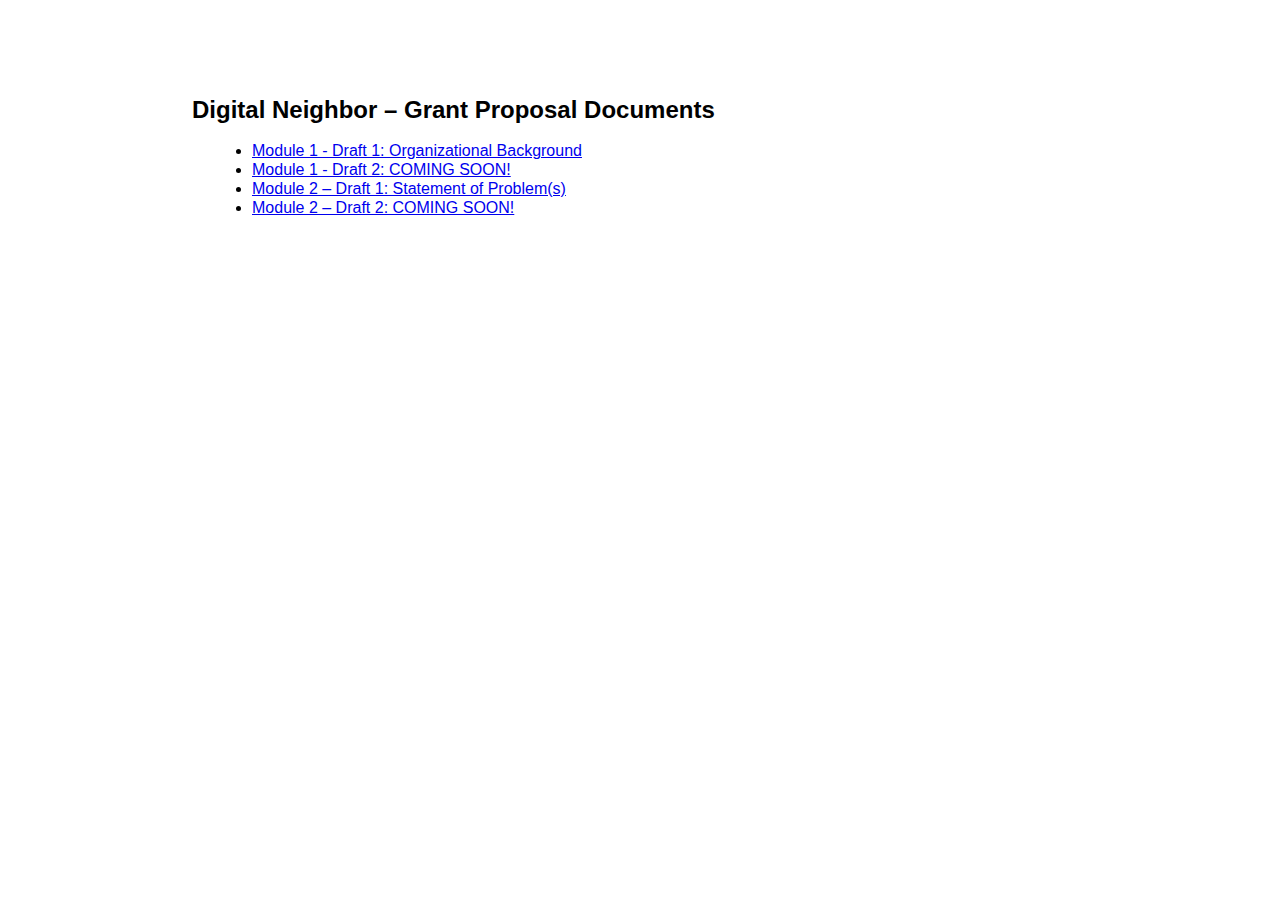
<file: index.html>
<!DOCTYPE html>
<html lang="en">
<head>
  <meta charset="UTF-8">
  <meta name="viewport" content="width=device-width, initial-scale=1">
  <title>Digital Neighbor – Grant Proposal Hub</title>
  <link rel="stylesheet" href="style.css">
  
</head>

<body>
  <div class="container">
    <h1>Digital Neighbor – Grant Proposal Documents</h1>
    <ul>
      <li><a href="ModFolder/Creel_Mod1_Draft1.html" target="_blank">Module 1 - Draft 1: Organizational Background</a></li>
      <li><a href="ModFolder/Creel_Mod1_Draft2.html" target="_blank">Module 1 - Draft 2: COMING SOON!</a></li>
      <li><a href="ModFolder/Creel_Mod2_Draft1.html" target="_blank">Module 2 – Draft 1: Statement of Problem(s)</a></li>
      <li><a href="ModFolder/Creel_Mod2_Draft2.html" target="_blank">Module 2 – Draft 2: COMING SOON!</a></li>
      <!-- Add more links as we get them -->
    </ul>
  </div>
</body>
</html>
</file>
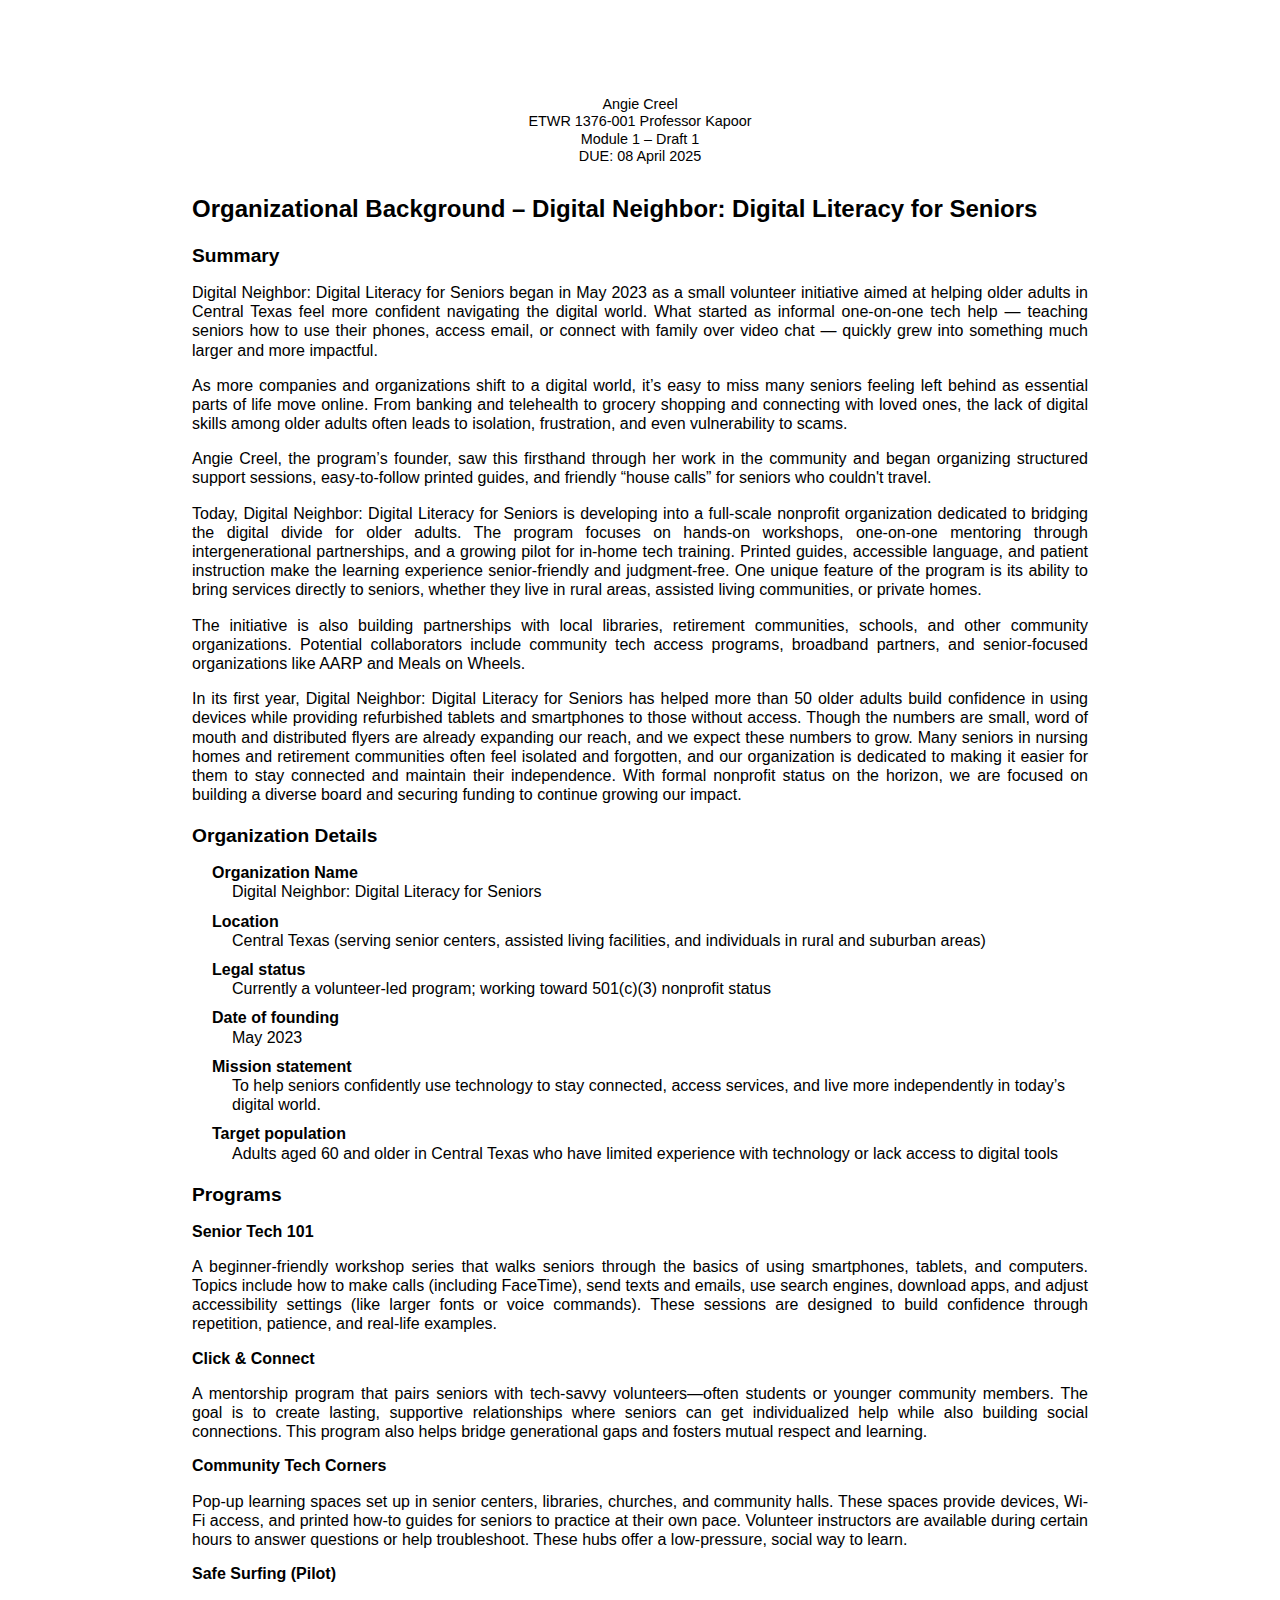
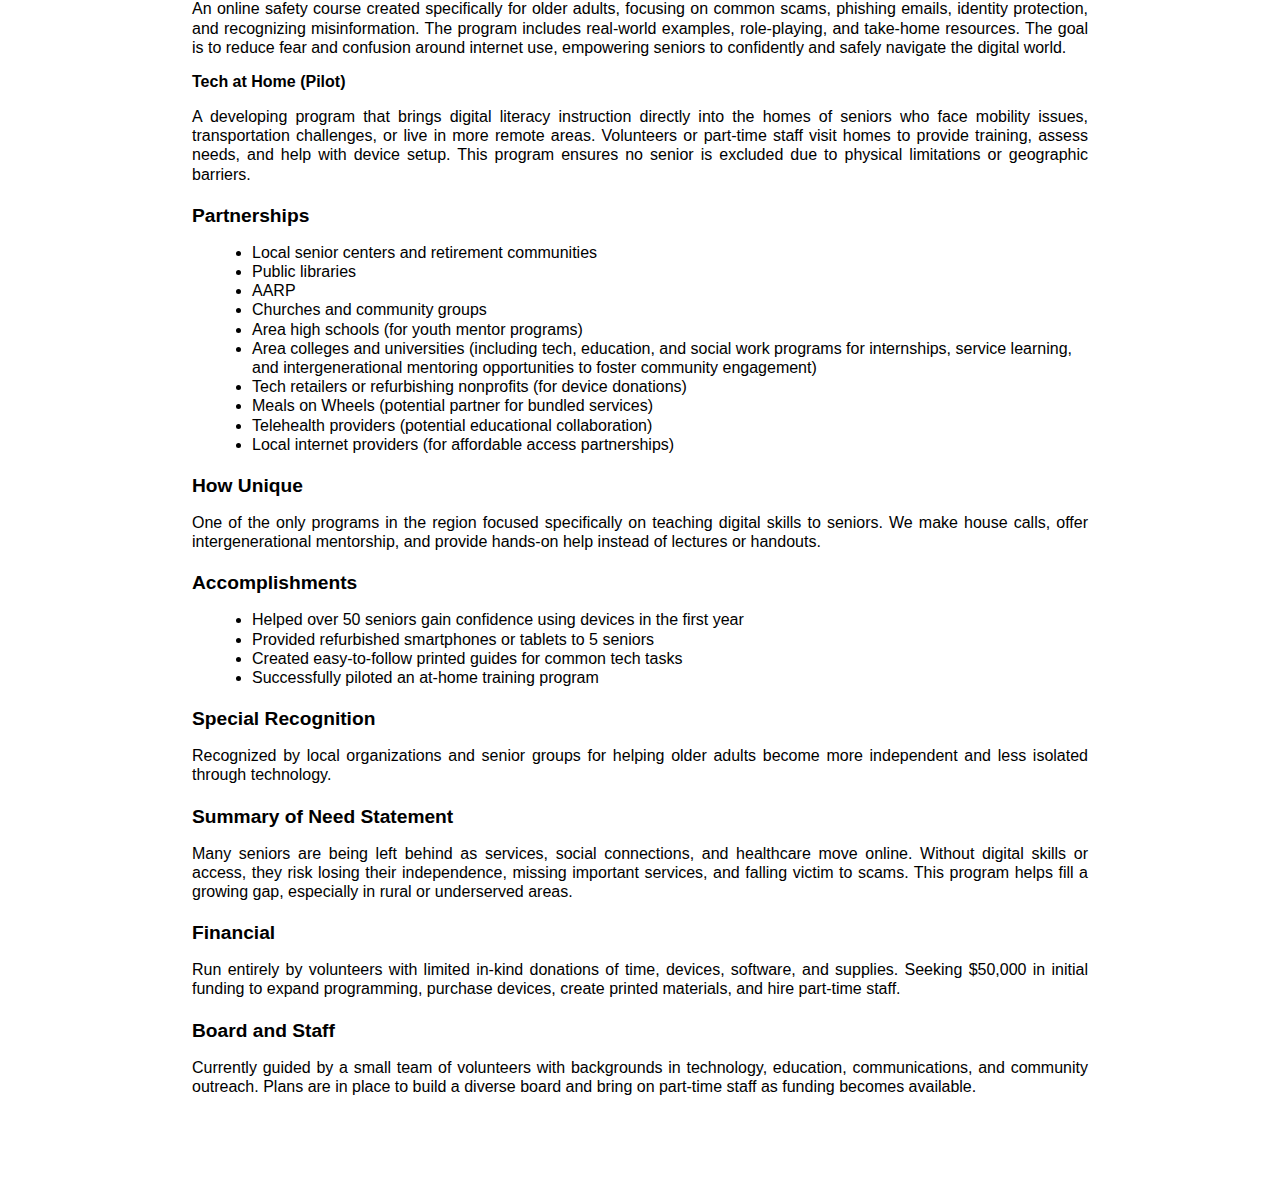
<file: Creel_Mod1_Draft1.html>
<!DOCTYPE html>
<html lang="en">
<head>
  <meta charset="UTF-8">
  <meta name="viewport" content="width=device-width, initial-scale=1.0">
  <title>Module 1 – Draft 1</title>
  <style>
    body { font-family: "Arial", serif; margin: 1in 2in; line-height: 1.2; }
    header { text-align: center; margin-bottom: 30px; }
    header .info { font-size: 0.9em; }
    h1 { font-size: 1.5em; margin-top: 0; }
    h2 { font-size: 1.2em; margin-top: 20px; }
    h3 { font-size: 1em; margin-top: 15px; }
    p { margin-bottom: 10px; text-align: justify; }
    ul { margin-left: 20px; margin-bottom: 10px; }
    dl { margin-left: 20px; margin-bottom: 10px; }
    dt { font-weight: bold; }
    dd { margin: 0 0 10px 20px; }
  </style>
</head>
<body>
  <header>
    <div class="info">Angie Creel</div>
    <div class="info">ETWR 1376-001 Professor Kapoor</div>
    <div class="info">Module 1 – Draft 1</div>
    <div class="info">DUE: 08 April 2025</div>
  </header>
  <h1>Organizational Background – Digital Neighbor: Digital Literacy for Seniors</h1>
  <h2>Summary</h2>
  <p>Digital Neighbor: Digital Literacy for Seniors began in May 2023 as a small volunteer initiative aimed at helping older adults in Central Texas feel more confident navigating the digital world. What started as informal one-on-one tech help — teaching seniors how to use their phones, access email, or connect with family over video chat — quickly grew into something much larger and more impactful.</p>
  <p>As more companies and organizations shift to a digital world, it’s easy to miss many seniors feeling left behind as essential parts of life move online. From banking and telehealth to grocery shopping and connecting with loved ones, the lack of digital skills among older adults often leads to isolation, frustration, and even vulnerability to scams.</p>
  <p>Angie Creel, the program’s founder, saw this firsthand through her work in the community and began organizing structured support sessions, easy-to-follow printed guides, and friendly “house calls” for seniors who couldn't travel.</p>
  <p>Today, Digital Neighbor: Digital Literacy for Seniors is developing into a full-scale nonprofit organization dedicated to bridging the digital divide for older adults. The program focuses on hands-on workshops, one-on-one mentoring through intergenerational partnerships, and a growing pilot for in-home tech training. Printed guides, accessible language, and patient instruction make the learning experience senior-friendly and judgment-free. One unique feature of the program is its ability to bring services directly to seniors, whether they live in rural areas, assisted living communities, or private homes.</p>
  <p>The initiative is also building partnerships with local libraries, retirement communities, schools, and other community organizations. Potential collaborators include community tech access programs, broadband partners, and senior-focused organizations like AARP and Meals on Wheels.</p>
  <p>In its first year, Digital Neighbor: Digital Literacy for Seniors has helped more than 50 older adults build confidence in using devices while providing refurbished tablets and smartphones to those without access. Though the numbers are small, word of mouth and distributed flyers are already expanding our reach, and we expect these numbers to grow. Many seniors in nursing homes and retirement communities often feel isolated and forgotten, and our organization is dedicated to making it easier for them to stay connected and maintain their independence. With formal nonprofit status on the horizon, we are focused on building a diverse board and securing funding to continue growing our impact.</p>
  <h2>Organization Details</h2>
  <dl>
    <dt>Organization Name</dt><dd>Digital Neighbor: Digital Literacy for Seniors</dd>
    <dt>Location</dt><dd>Central Texas (serving senior centers, assisted living facilities, and individuals in rural and suburban areas)</dd>
    <dt>Legal status</dt><dd>Currently a volunteer-led program; working toward 501(c)(3) nonprofit status</dd>
    <dt>Date of founding</dt><dd>May 2023</dd>
    <dt>Mission statement</dt><dd>To help seniors confidently use technology to stay connected, access services, and live more independently in today’s digital world.</dd>
    <dt>Target population</dt><dd>Adults aged 60 and older in Central Texas who have limited experience with technology or lack access to digital tools</dd>
  </dl>
  <h2>Programs</h2>
  <h3>Senior Tech 101</h3>
  <p>A beginner-friendly workshop series that walks seniors through the basics of using smartphones, tablets, and computers. Topics include how to make calls (including FaceTime), send texts and emails, use search engines, download apps, and adjust accessibility settings (like larger fonts or voice commands). These sessions are designed to build confidence through repetition, patience, and real-life examples.</p>
  <h3>Click &amp; Connect</h3>
  <p>A mentorship program that pairs seniors with tech-savvy volunteers—often students or younger community members. The goal is to create lasting, supportive relationships where seniors can get individualized help while also building social connections. This program also helps bridge generational gaps and fosters mutual respect and learning.</p>
  <h3>Community Tech Corners</h3>
  <p>Pop-up learning spaces set up in senior centers, libraries, churches, and community halls. These spaces provide devices, Wi-Fi access, and printed how-to guides for seniors to practice at their own pace. Volunteer instructors are available during certain hours to answer questions or help troubleshoot. These hubs offer a low-pressure, social way to learn.</p>
  <h3>Safe Surfing (Pilot)</h3>
  <p>An online safety course created specifically for older adults, focusing on common scams, phishing emails, identity protection, and recognizing misinformation. The program includes real-world examples, role-playing, and take-home resources. The goal is to reduce fear and confusion around internet use, empowering seniors to confidently and safely navigate the digital world.</p>
  <h3>Tech at Home (Pilot)</h3>
  <p>A developing program that brings digital literacy instruction directly into the homes of seniors who face mobility issues, transportation challenges, or live in more remote areas. Volunteers or part-time staff visit homes to provide training, assess needs, and help with device setup. This program ensures no senior is excluded due to physical limitations or geographic barriers.</p>
  <h2>Partnerships</h2>
  <ul>
    <li>Local senior centers and retirement communities</li>
    <li>Public libraries</li>
    <li>AARP</li>
    <li>Churches and community groups</li>
    <li>Area high schools (for youth mentor programs)</li>
    <li>Area colleges and universities (including tech, education, and social work programs for internships, service learning, and intergenerational mentoring opportunities to foster community engagement)</li>
    <li>Tech retailers or refurbishing nonprofits (for device donations)</li>
    <li>Meals on Wheels (potential partner for bundled services)</li>
    <li>Telehealth providers (potential educational collaboration)</li>
    <li>Local internet providers (for affordable access partnerships)</li>
  </ul>
  <h2>How Unique</h2>
  <p>One of the only programs in the region focused specifically on teaching digital skills to seniors. We make house calls, offer intergenerational mentorship, and provide hands-on help instead of lectures or handouts.</p>
  <h2>Accomplishments</h2>
  <ul>
    <li>Helped over 50 seniors gain confidence using devices in the first year</li>
    <li>Provided refurbished smartphones or tablets to 5 seniors</li>
    <li>Created easy-to-follow printed guides for common tech tasks</li>
    <li>Successfully piloted an at-home training program</li>
  </ul>
  <h2>Special Recognition</h2>
  <p>Recognized by local organizations and senior groups for helping older adults become more independent and less isolated through technology.</p>
  <h2>Summary of Need Statement</h2>
  <p>Many seniors are being left behind as services, social connections, and healthcare move online. Without digital skills or access, they risk losing their independence, missing important services, and falling victim to scams. This program helps fill a growing gap, especially in rural or underserved areas.</p>
  <h2>Financial</h2>
  <p>Run entirely by volunteers with limited in-kind donations of time, devices, software, and supplies. Seeking $50,000 in initial funding to expand programming, purchase devices, create printed materials, and hire part-time staff.</p>
  <h2>Board and Staff</h2>
  <p>Currently guided by a small team of volunteers with backgrounds in technology, education, communications, and community outreach. Plans are in place to build a diverse board and bring on part-time staff as funding becomes available.</p>
</body>
</html>
</file>
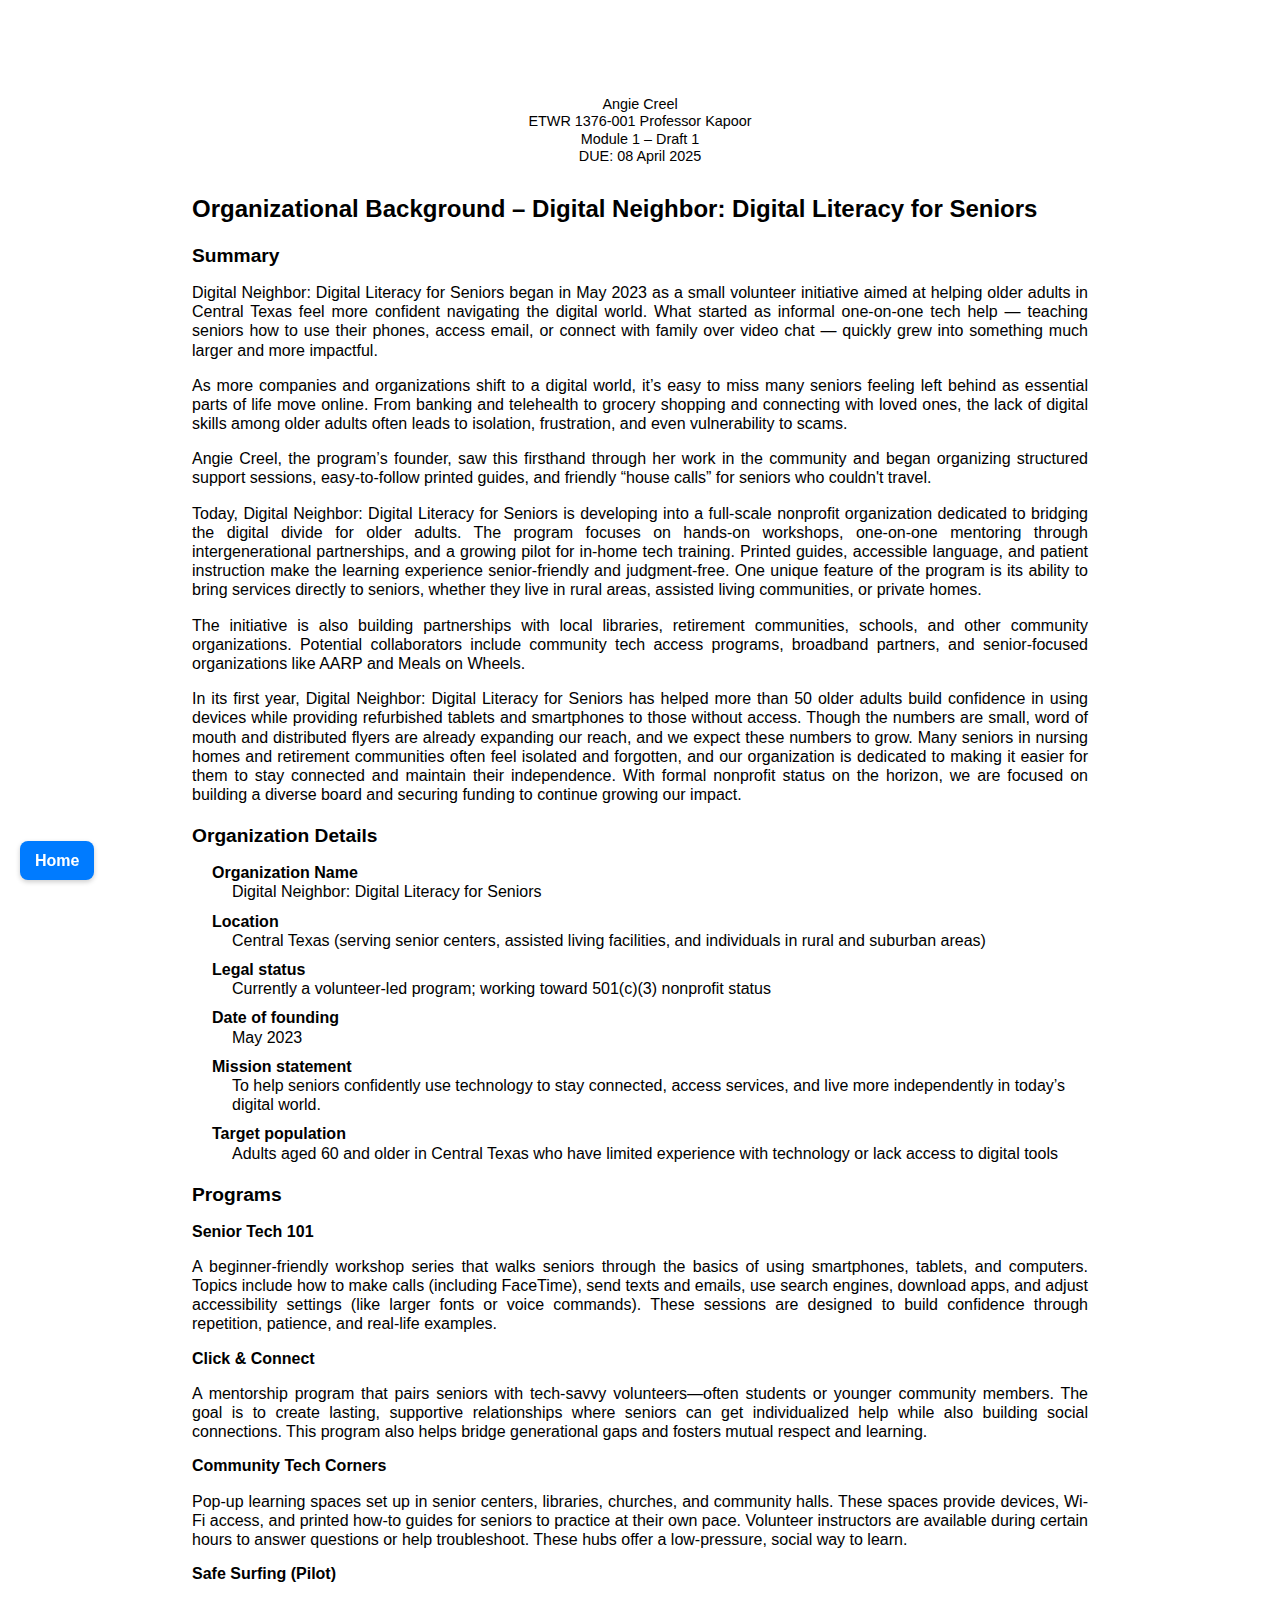
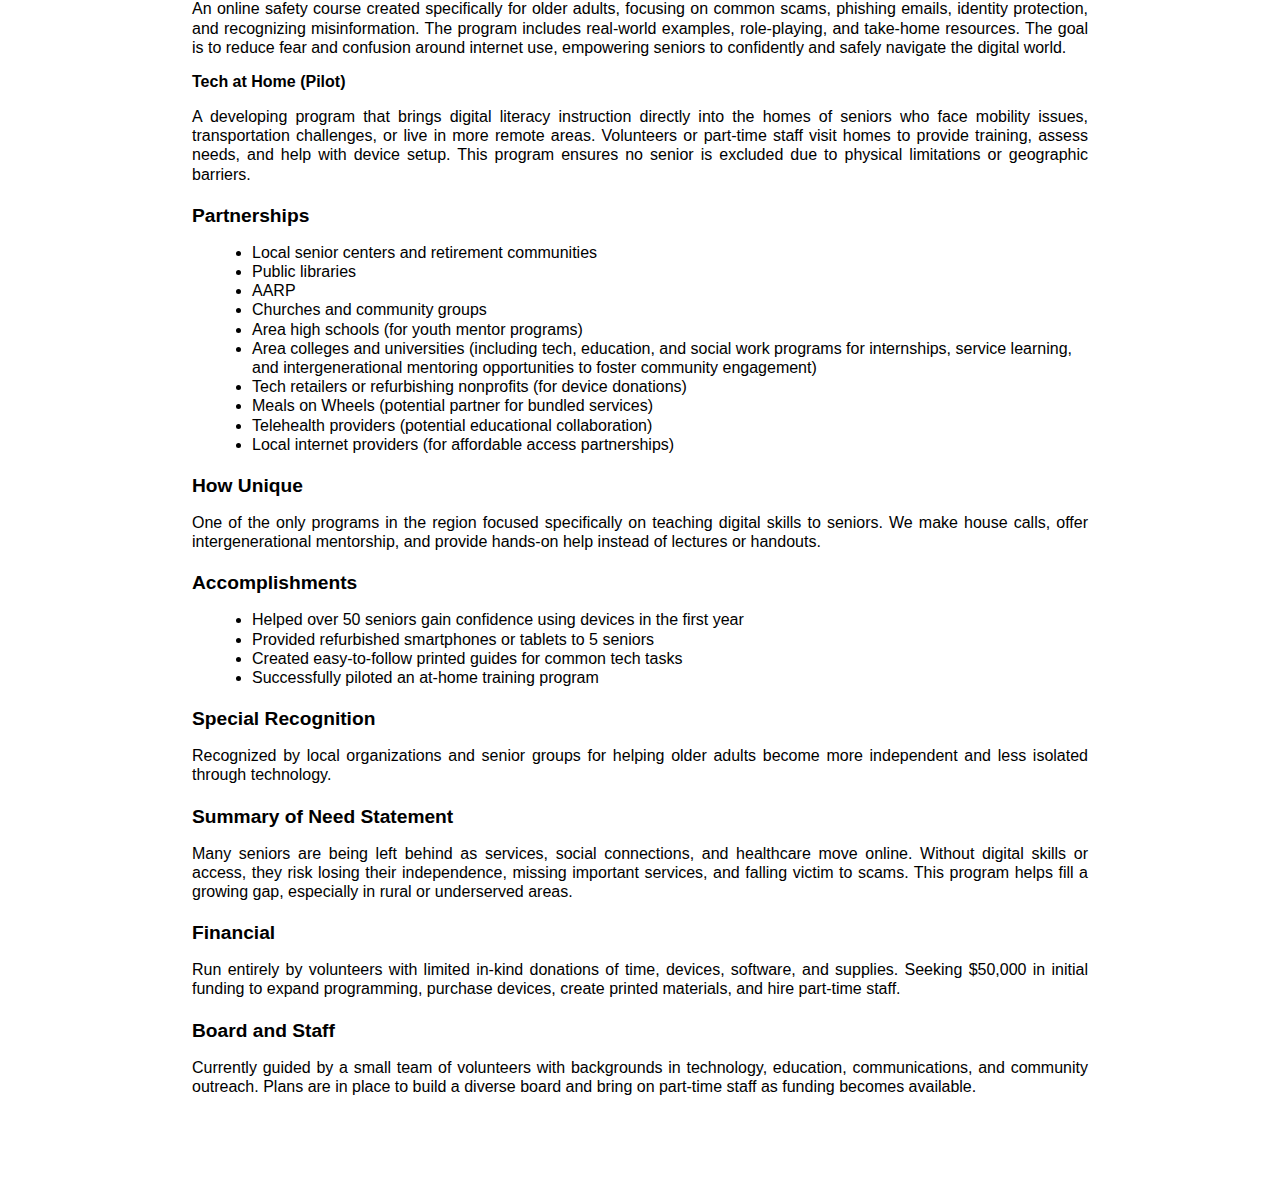
<file: ModFolder/Creel_Mod1_Draft1.html>
<!DOCTYPE html>
<html lang="en">
<head>
  <meta charset="UTF-8">
  <meta name="viewport" content="width=device-width, initial-scale=1.0">
  <title>Module 1 – Draft 1</title>
  <link rel="stylesheet" href="../style.css">
  
 <style>
    body { font-family: "Arial", serif; margin: 1in 2in; line-height: 1.2; }
    header { text-align: center; margin-bottom: 30px; }
    header .info { font-size: 0.9em; }
    h1 { font-size: 1.5em; margin-top: 0; }
    h2 { font-size: 1.2em; margin-top: 20px; }
    h3 { font-size: 1em; margin-top: 15px; }
    p { margin-bottom: 10px; text-align: justify; }
    ul { margin-left: 20px; margin-bottom: 10px; }
    dl { margin-left: 20px; margin-bottom: 10px; }
    dt { font-weight: bold; }
    dd { margin: 0 0 10px 20px; }
  </style>
  
</head>
<body>
   <a href="../index.html" class="home-button">Home</a>
  <header>
    <div class="info">Angie Creel</div>
    <div class="info">ETWR 1376-001 Professor Kapoor</div>
    <div class="info">Module 1 – Draft 1</div>
    <div class="info">DUE: 08 April 2025</div>
  </header>
  <h1>Organizational Background – Digital Neighbor: Digital Literacy for Seniors</h1>
  <h2>Summary</h2>
  <p>Digital Neighbor: Digital Literacy for Seniors began in May 2023 as a small volunteer initiative aimed at helping older adults in Central Texas feel more confident navigating the digital world. What started as informal one-on-one tech help — teaching seniors how to use their phones, access email, or connect with family over video chat — quickly grew into something much larger and more impactful.</p>
  <p>As more companies and organizations shift to a digital world, it’s easy to miss many seniors feeling left behind as essential parts of life move online. From banking and telehealth to grocery shopping and connecting with loved ones, the lack of digital skills among older adults often leads to isolation, frustration, and even vulnerability to scams.</p>
  <p>Angie Creel, the program’s founder, saw this firsthand through her work in the community and began organizing structured support sessions, easy-to-follow printed guides, and friendly “house calls” for seniors who couldn't travel.</p>
  <p>Today, Digital Neighbor: Digital Literacy for Seniors is developing into a full-scale nonprofit organization dedicated to bridging the digital divide for older adults. The program focuses on hands-on workshops, one-on-one mentoring through intergenerational partnerships, and a growing pilot for in-home tech training. Printed guides, accessible language, and patient instruction make the learning experience senior-friendly and judgment-free. One unique feature of the program is its ability to bring services directly to seniors, whether they live in rural areas, assisted living communities, or private homes.</p>
  <p>The initiative is also building partnerships with local libraries, retirement communities, schools, and other community organizations. Potential collaborators include community tech access programs, broadband partners, and senior-focused organizations like AARP and Meals on Wheels.</p>
  <p>In its first year, Digital Neighbor: Digital Literacy for Seniors has helped more than 50 older adults build confidence in using devices while providing refurbished tablets and smartphones to those without access. Though the numbers are small, word of mouth and distributed flyers are already expanding our reach, and we expect these numbers to grow. Many seniors in nursing homes and retirement communities often feel isolated and forgotten, and our organization is dedicated to making it easier for them to stay connected and maintain their independence. With formal nonprofit status on the horizon, we are focused on building a diverse board and securing funding to continue growing our impact.</p>
  <h2>Organization Details</h2>
  <dl>
    <dt>Organization Name</dt><dd>Digital Neighbor: Digital Literacy for Seniors</dd>
    <dt>Location</dt><dd>Central Texas (serving senior centers, assisted living facilities, and individuals in rural and suburban areas)</dd>
    <dt>Legal status</dt><dd>Currently a volunteer-led program; working toward 501(c)(3) nonprofit status</dd>
    <dt>Date of founding</dt><dd>May 2023</dd>
    <dt>Mission statement</dt><dd>To help seniors confidently use technology to stay connected, access services, and live more independently in today’s digital world.</dd>
    <dt>Target population</dt><dd>Adults aged 60 and older in Central Texas who have limited experience with technology or lack access to digital tools</dd>
  </dl>
  <h2>Programs</h2>
  <h3>Senior Tech 101</h3>
  <p>A beginner-friendly workshop series that walks seniors through the basics of using smartphones, tablets, and computers. Topics include how to make calls (including FaceTime), send texts and emails, use search engines, download apps, and adjust accessibility settings (like larger fonts or voice commands). These sessions are designed to build confidence through repetition, patience, and real-life examples.</p>
  <h3>Click &amp; Connect</h3>
  <p>A mentorship program that pairs seniors with tech-savvy volunteers—often students or younger community members. The goal is to create lasting, supportive relationships where seniors can get individualized help while also building social connections. This program also helps bridge generational gaps and fosters mutual respect and learning.</p>
  <h3>Community Tech Corners</h3>
  <p>Pop-up learning spaces set up in senior centers, libraries, churches, and community halls. These spaces provide devices, Wi-Fi access, and printed how-to guides for seniors to practice at their own pace. Volunteer instructors are available during certain hours to answer questions or help troubleshoot. These hubs offer a low-pressure, social way to learn.</p>
  <h3>Safe Surfing (Pilot)</h3>
  <p>An online safety course created specifically for older adults, focusing on common scams, phishing emails, identity protection, and recognizing misinformation. The program includes real-world examples, role-playing, and take-home resources. The goal is to reduce fear and confusion around internet use, empowering seniors to confidently and safely navigate the digital world.</p>
  <h3>Tech at Home (Pilot)</h3>
  <p>A developing program that brings digital literacy instruction directly into the homes of seniors who face mobility issues, transportation challenges, or live in more remote areas. Volunteers or part-time staff visit homes to provide training, assess needs, and help with device setup. This program ensures no senior is excluded due to physical limitations or geographic barriers.</p>
  <h2>Partnerships</h2>
  <ul>
    <li>Local senior centers and retirement communities</li>
    <li>Public libraries</li>
    <li>AARP</li>
    <li>Churches and community groups</li>
    <li>Area high schools (for youth mentor programs)</li>
    <li>Area colleges and universities (including tech, education, and social work programs for internships, service learning, and intergenerational mentoring opportunities to foster community engagement)</li>
    <li>Tech retailers or refurbishing nonprofits (for device donations)</li>
    <li>Meals on Wheels (potential partner for bundled services)</li>
    <li>Telehealth providers (potential educational collaboration)</li>
    <li>Local internet providers (for affordable access partnerships)</li>
  </ul>
  <h2>How Unique</h2>
  <p>One of the only programs in the region focused specifically on teaching digital skills to seniors. We make house calls, offer intergenerational mentorship, and provide hands-on help instead of lectures or handouts.</p>
  <h2>Accomplishments</h2>
  <ul>
    <li>Helped over 50 seniors gain confidence using devices in the first year</li>
    <li>Provided refurbished smartphones or tablets to 5 seniors</li>
    <li>Created easy-to-follow printed guides for common tech tasks</li>
    <li>Successfully piloted an at-home training program</li>
  </ul>
  <h2>Special Recognition</h2>
  <p>Recognized by local organizations and senior groups for helping older adults become more independent and less isolated through technology.</p>
  <h2>Summary of Need Statement</h2>
  <p>Many seniors are being left behind as services, social connections, and healthcare move online. Without digital skills or access, they risk losing their independence, missing important services, and falling victim to scams. This program helps fill a growing gap, especially in rural or underserved areas.</p>
  <h2>Financial</h2>
  <p>Run entirely by volunteers with limited in-kind donations of time, devices, software, and supplies. Seeking $50,000 in initial funding to expand programming, purchase devices, create printed materials, and hire part-time staff.</p>
  <h2>Board and Staff</h2>
  <p>Currently guided by a small team of volunteers with backgrounds in technology, education, communications, and community outreach. Plans are in place to build a diverse board and bring on part-time staff as funding becomes available.</p>
</body>
</html>
</file>
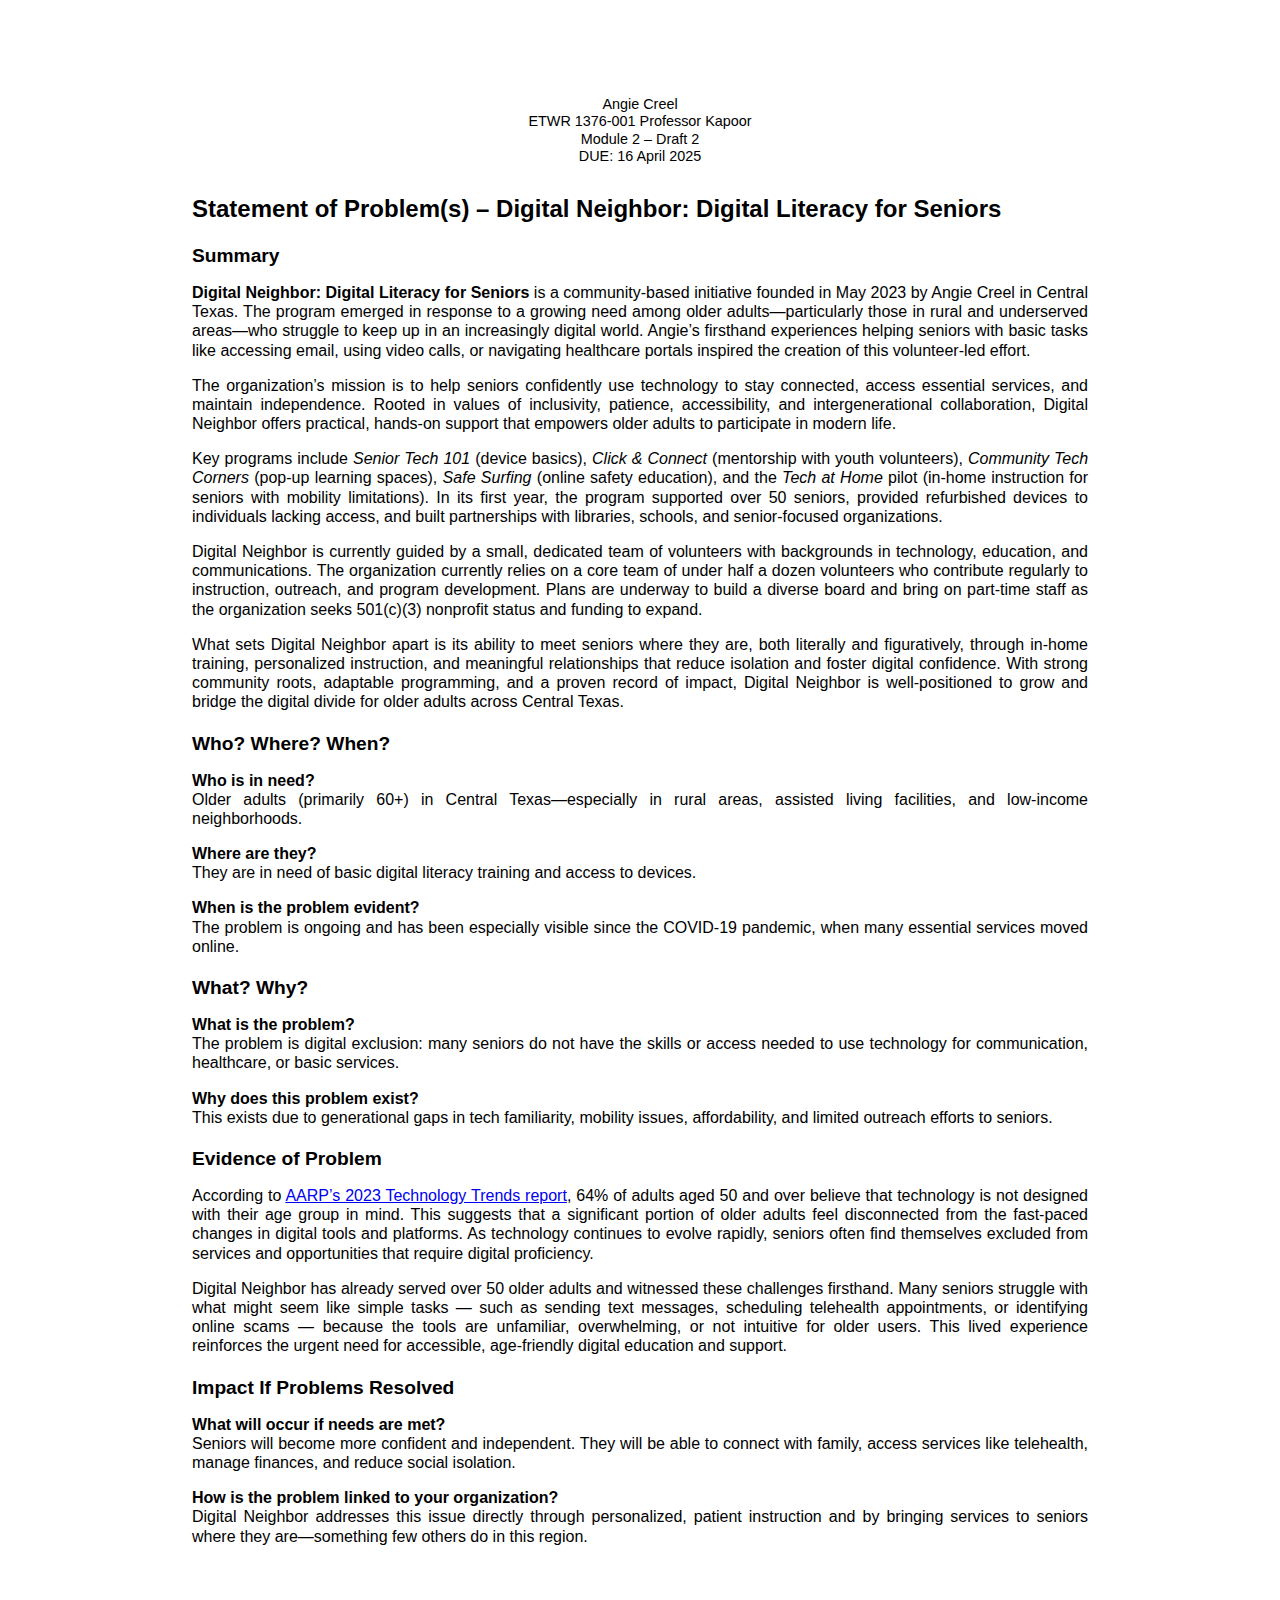
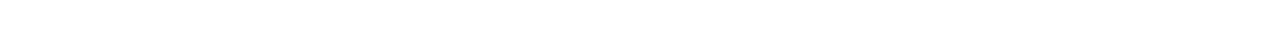
<file: ModFolder/Creel_Mod1_Draft2.html>
<!DOCTYPE html>
<html lang="en">
<head>
  <meta charset="UTF-8">
  <meta name="viewport" content="width=device-width, initial-scale=1.0">
  <title>Module 2 – Draft 1</title>
  <style>
    body { font-family: "Arial", serif; margin: 1in 2in; line-height: 1.2; }
    header { text-align: center; margin-bottom: 30px; }
    header .info { font-size: 0.9em; }
    h1 { font-size: 1.5em; margin-top: 0; }
    h2 { font-size: 1.2em; margin-top: 20px; }
    h3 { font-size: 1em; margin-top: 15px; }
    p { margin-bottom: 10px; text-align: justify; }
    ul { margin-left: 20px; margin-bottom: 10px; }
    dl { margin-left: 20px; margin-bottom: 10px; }
    dt { font-weight: bold; }
    dd { margin: 0 0 10px 20px; }
  </style>
</head>
<body>
  <header>
    <div class="info">Angie Creel</div>
    <div class="info">ETWR 1376-001 Professor Kapoor</div>
    <div class="info">Module 2 – Draft 2</div>
    <div class="info">DUE: 16 April 2025</div>
  </header>

<h1>Statement of Problem(s) – Digital Neighbor: Digital Literacy for Seniors</h1>
<h2>Summary</h2>
<p><strong>Digital Neighbor: Digital Literacy for Seniors</strong> is a community-based initiative founded in May 2023 by Angie Creel in Central Texas. The program emerged in response to a growing need among older adults—particularly those in rural and underserved areas—who struggle to keep up in an increasingly digital world. Angie’s firsthand experiences helping seniors with basic tasks like accessing email, using video calls, or navigating healthcare portals inspired the creation of this volunteer-led effort.</p>

<p>The organization’s mission is to help seniors confidently use technology to stay connected, access essential services, and maintain independence. Rooted in values of inclusivity, patience, accessibility, and intergenerational collaboration, Digital Neighbor offers practical, hands-on support that empowers older adults to participate in modern life.</p>

<p>Key programs include <em>Senior Tech 101</em> (device basics), <em>Click &amp; Connect</em> (mentorship with youth volunteers), <em>Community Tech Corners</em> (pop-up learning spaces), <em>Safe Surfing</em> (online safety education), and the <em>Tech at Home</em> pilot (in-home instruction for seniors with mobility limitations). In its first year, the program supported over 50 seniors, provided refurbished devices to individuals lacking access, and built partnerships with libraries, schools, and senior-focused organizations.</p>

<p>Digital Neighbor is currently guided by a small, dedicated team of volunteers with backgrounds in technology, education, and communications. The organization currently relies on a core team of under half a dozen volunteers who contribute regularly to instruction, outreach, and program development. Plans are underway to build a diverse board and bring on part-time staff as the organization seeks 501(c)(3) nonprofit status and funding to expand.</p>

<p>What sets Digital Neighbor apart is its ability to meet seniors where they are, both literally and figuratively, through in-home training, personalized instruction, and meaningful relationships that reduce isolation and foster digital confidence. With strong community roots, adaptable programming, and a proven record of impact, Digital Neighbor is well-positioned to grow and bridge the digital divide for older adults across Central Texas.</p>

<h2>Who? Where? When?</h2>
<p><strong>Who is in need?</strong><br>
Older adults (primarily 60+) in Central Texas—especially in rural areas, assisted living facilities, and low-income neighborhoods.</p>

<p><strong>Where are they?</strong><br>
They are in need of basic digital literacy training and access to devices.</p>

<p><strong>When is the problem evident?</strong><br>
The problem is ongoing and has been especially visible since the COVID-19 pandemic, when many essential services moved online.</p>

<h2>What? Why?</h2>
<p><strong>What is the problem?</strong><br>
The problem is digital exclusion: many seniors do not have the skills or access needed to use technology for communication, healthcare, or basic services.</p>

<p><strong>Why does this problem exist?</strong><br>
This exists due to generational gaps in tech familiarity, mobility issues, affordability, and limited outreach efforts to seniors.</p>

<h2>Evidence of Problem</h2>
<p>According to <a href="https://www.aarp.org/pri/topics/technology/internet-media-devices/2024-technology-trends-older-adults/" target="_blank">AARP’s 2023 Technology Trends report</a>, 64% of adults aged 50 and over believe that technology is not designed with their age group in mind. This suggests that a significant portion of older adults feel disconnected from the fast-paced changes in digital tools and platforms. As technology continues to evolve rapidly, seniors often find themselves excluded from services and opportunities that require digital proficiency.</p>

<p>Digital Neighbor has already served over 50 older adults and witnessed these challenges firsthand. Many seniors struggle with what might seem like simple tasks — such as sending text messages, scheduling telehealth appointments, or identifying online scams — because the tools are unfamiliar, overwhelming, or not intuitive for older users. This lived experience reinforces the urgent need for accessible, age-friendly digital education and support.</p>

<h2>Impact If Problems Resolved</h2>
<p><strong>What will occur if needs are met?</strong><br>
Seniors will become more confident and independent. They will be able to connect with family, access services like telehealth, manage finances, and reduce social isolation.</p>

<p><strong>How is the problem linked to your organization?</strong><br>
Digital Neighbor addresses this issue directly through personalized, patient instruction and by bringing services to seniors where they are—something few others do in this region.</p>
</file>
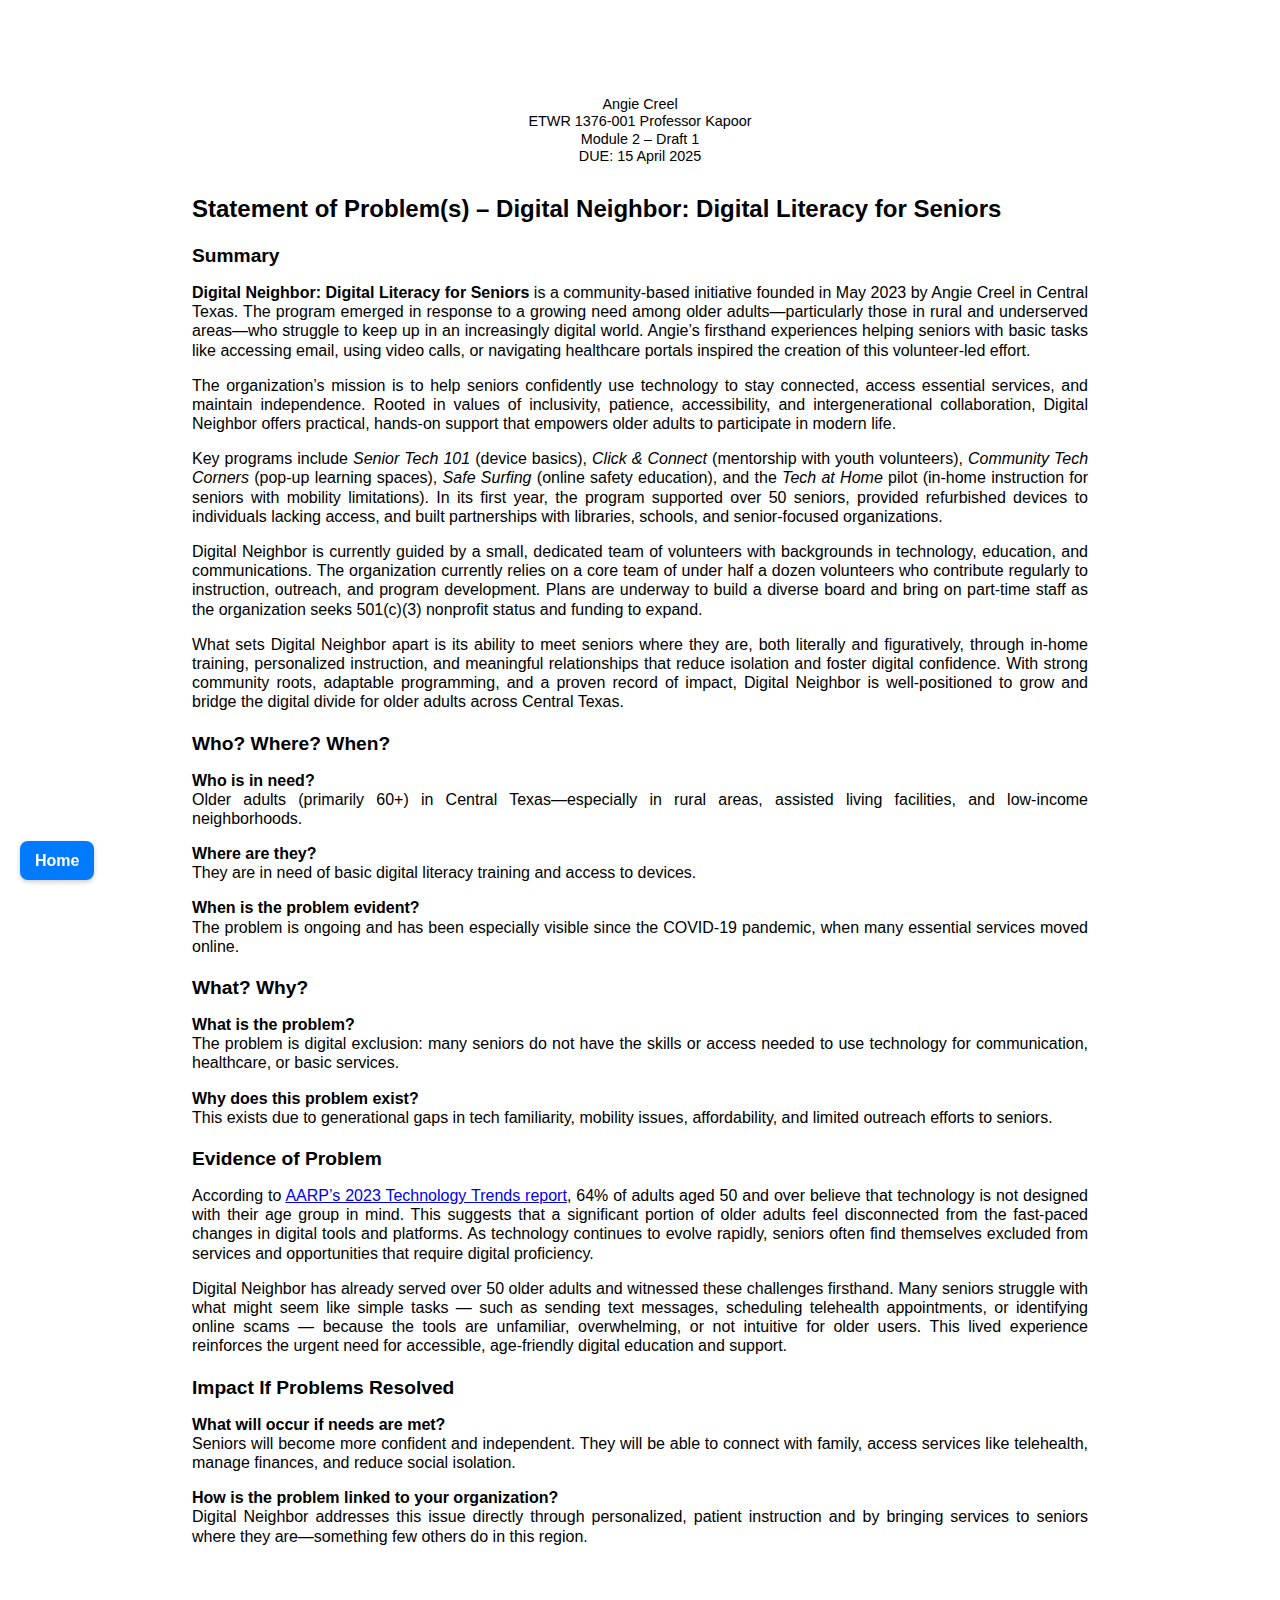
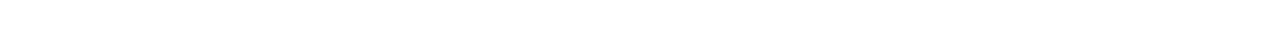
<file: ModFolder/Creel_Mod2_Draft1.html>
<!DOCTYPE html>
<html lang="en">
<head>
  <meta charset="UTF-8">
  <meta name="viewport" content="width=device-width, initial-scale=1.0">
  <link rel="stylesheet" href="../style.css">

  <style>
    body { font-family: "Arial", serif; margin: 1in 2in; line-height: 1.2; }
    header { text-align: center; margin-bottom: 30px; }
    header .info { font-size: 0.9em; }
    h1 { font-size: 1.5em; margin-top: 0; }
    h2 { font-size: 1.2em; margin-top: 20px; }
    h3 { font-size: 1em; margin-top: 15px; }
    p { margin-bottom: 10px; text-align: justify; }
    ul { margin-left: 20px; margin-bottom: 10px; }
    dl { margin-left: 20px; margin-bottom: 10px; }
    dt { font-weight: bold; }
    dd { margin: 0 0 10px 20px; }
  </style>
  

  <title>Module 2 – Draft 1</title>
 
</head>
<a href="../index.html" class="home-button">Home</a>
  <body>
  <header>
    <div class="info">Angie Creel</div>
    <div class="info">ETWR 1376-001 Professor Kapoor</div>
    <div class="info">Module 2 – Draft 1</div>
    <div class="info">DUE: 15 April 2025</div>
  </header>

<h1>Statement of Problem(s) – Digital Neighbor: Digital Literacy for Seniors</h1>
<h2>Summary</h2>
<p><strong>Digital Neighbor: Digital Literacy for Seniors</strong> is a community-based initiative founded in May 2023 by Angie Creel in Central Texas. The program emerged in response to a growing need among older adults—particularly those in rural and underserved areas—who struggle to keep up in an increasingly digital world. Angie’s firsthand experiences helping seniors with basic tasks like accessing email, using video calls, or navigating healthcare portals inspired the creation of this volunteer-led effort.</p>

<p>The organization’s mission is to help seniors confidently use technology to stay connected, access essential services, and maintain independence. Rooted in values of inclusivity, patience, accessibility, and intergenerational collaboration, Digital Neighbor offers practical, hands-on support that empowers older adults to participate in modern life.</p>

<p>Key programs include <em>Senior Tech 101</em> (device basics), <em>Click &amp; Connect</em> (mentorship with youth volunteers), <em>Community Tech Corners</em> (pop-up learning spaces), <em>Safe Surfing</em> (online safety education), and the <em>Tech at Home</em> pilot (in-home instruction for seniors with mobility limitations). In its first year, the program supported over 50 seniors, provided refurbished devices to individuals lacking access, and built partnerships with libraries, schools, and senior-focused organizations.</p>

<p>Digital Neighbor is currently guided by a small, dedicated team of volunteers with backgrounds in technology, education, and communications. The organization currently relies on a core team of under half a dozen volunteers who contribute regularly to instruction, outreach, and program development. Plans are underway to build a diverse board and bring on part-time staff as the organization seeks 501(c)(3) nonprofit status and funding to expand.</p>

<p>What sets Digital Neighbor apart is its ability to meet seniors where they are, both literally and figuratively, through in-home training, personalized instruction, and meaningful relationships that reduce isolation and foster digital confidence. With strong community roots, adaptable programming, and a proven record of impact, Digital Neighbor is well-positioned to grow and bridge the digital divide for older adults across Central Texas.</p>

<h2>Who? Where? When?</h2>
<p><strong>Who is in need?</strong><br>
Older adults (primarily 60+) in Central Texas—especially in rural areas, assisted living facilities, and low-income neighborhoods.</p>

<p><strong>Where are they?</strong><br>
They are in need of basic digital literacy training and access to devices.</p>

<p><strong>When is the problem evident?</strong><br>
The problem is ongoing and has been especially visible since the COVID-19 pandemic, when many essential services moved online.</p>

<h2>What? Why?</h2>
<p><strong>What is the problem?</strong><br>
The problem is digital exclusion: many seniors do not have the skills or access needed to use technology for communication, healthcare, or basic services.</p>

<p><strong>Why does this problem exist?</strong><br>
This exists due to generational gaps in tech familiarity, mobility issues, affordability, and limited outreach efforts to seniors.</p>

<h2>Evidence of Problem</h2>
<p>According to <a href="https://www.aarp.org/pri/topics/technology/internet-media-devices/2024-technology-trends-older-adults/" target="_blank">AARP’s 2023 Technology Trends report</a>, 64% of adults aged 50 and over believe that technology is not designed with their age group in mind. This suggests that a significant portion of older adults feel disconnected from the fast-paced changes in digital tools and platforms. As technology continues to evolve rapidly, seniors often find themselves excluded from services and opportunities that require digital proficiency.</p>

<p>Digital Neighbor has already served over 50 older adults and witnessed these challenges firsthand. Many seniors struggle with what might seem like simple tasks — such as sending text messages, scheduling telehealth appointments, or identifying online scams — because the tools are unfamiliar, overwhelming, or not intuitive for older users. This lived experience reinforces the urgent need for accessible, age-friendly digital education and support.</p>

<h2>Impact If Problems Resolved</h2>
<p><strong>What will occur if needs are met?</strong><br>
Seniors will become more confident and independent. They will be able to connect with family, access services like telehealth, manage finances, and reduce social isolation.</p>

<p><strong>How is the problem linked to your organization?</strong><br>
Digital Neighbor addresses this issue directly through personalized, patient instruction and by bringing services to seniors where they are—something few others do in this region.</p>
</file>
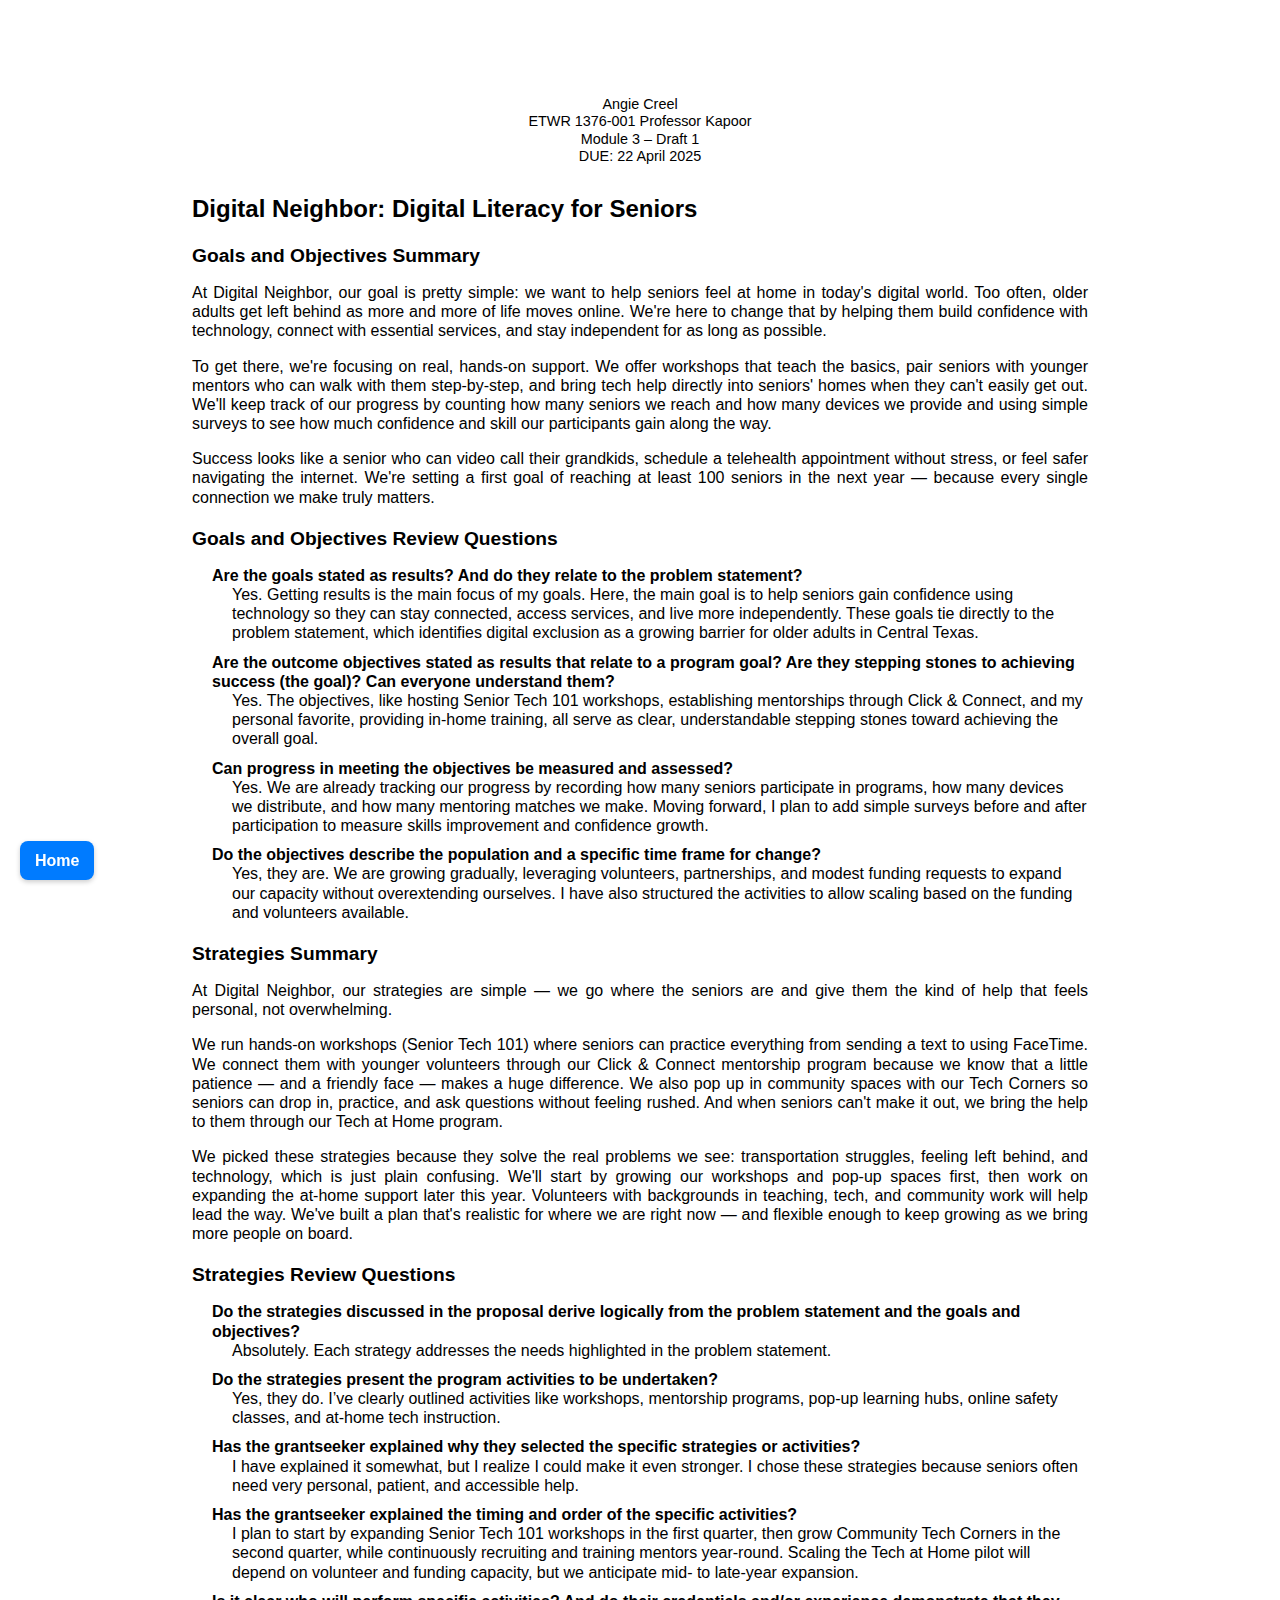
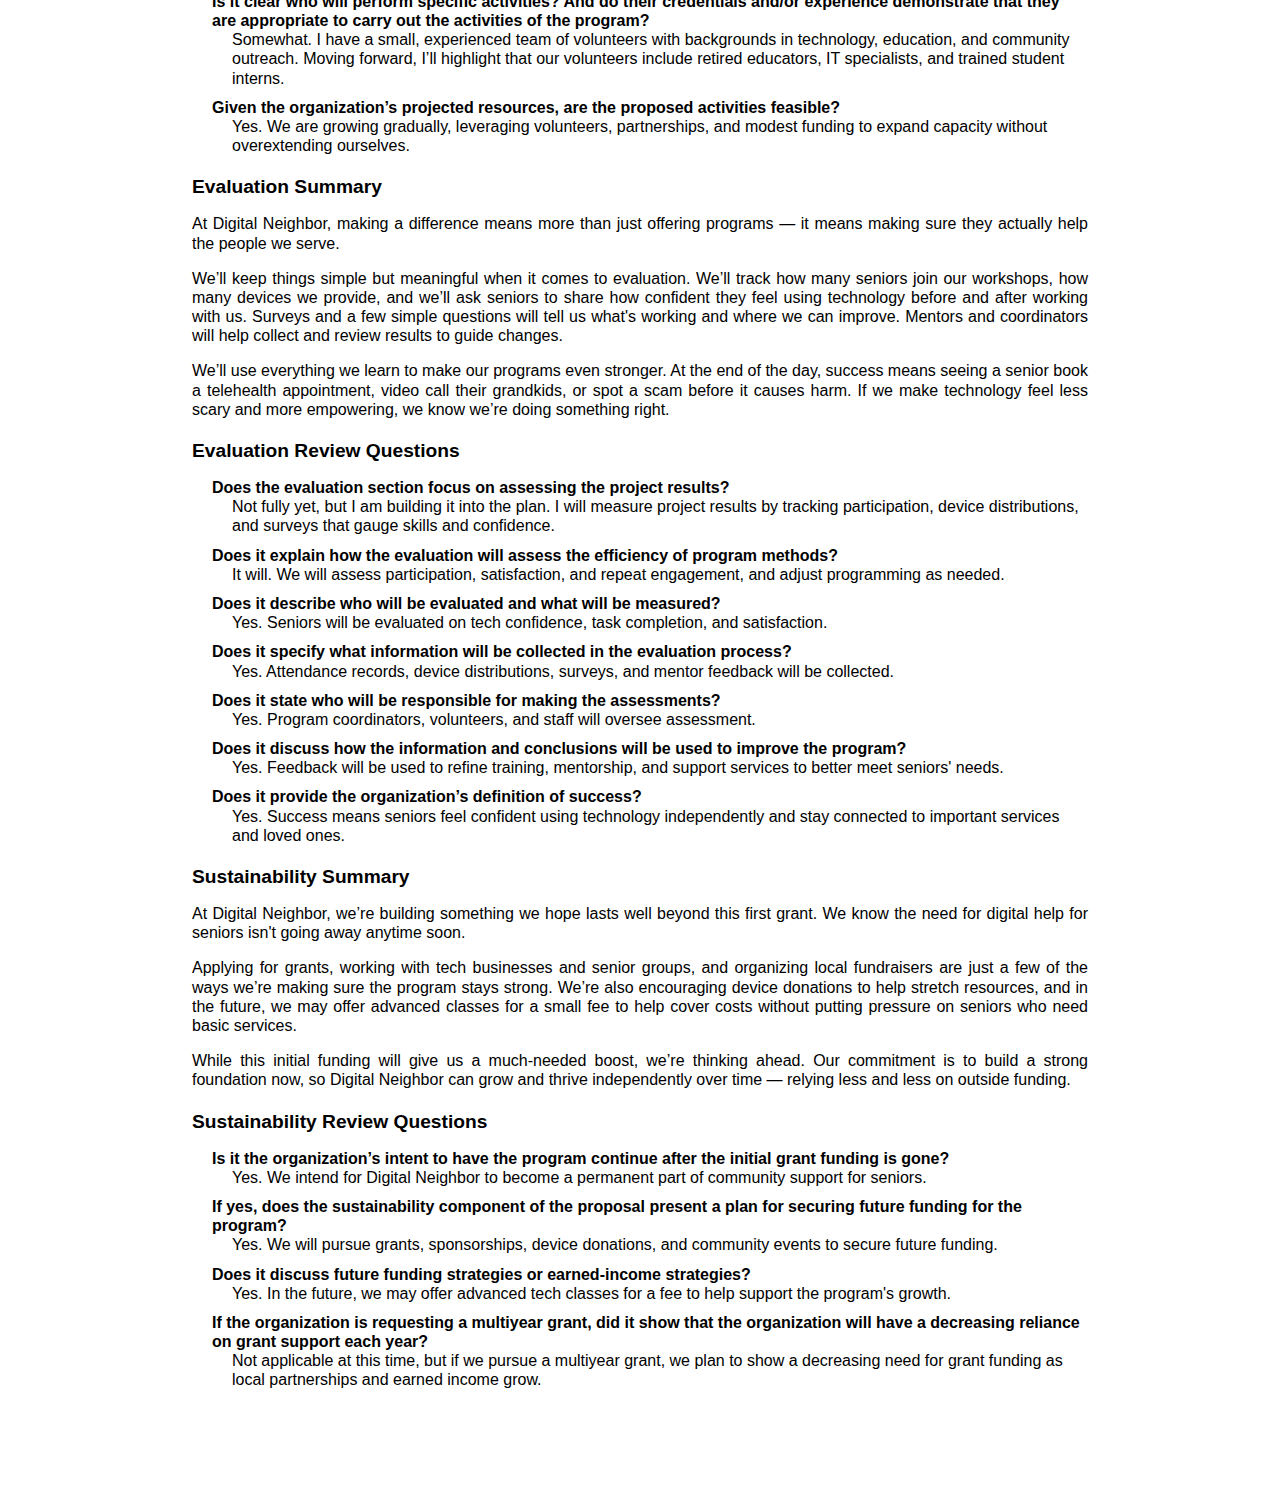
<file: ModFolder/Creel_Mod3_Draft1.html>
<!DOCTYPE html>
<html lang="en">
<head>
  <meta charset="UTF-8">
  <meta name="viewport" content="width=device-width, initial-scale=1.0">
  <link rel="stylesheet" href="../style.css">
  <style>
    body { font-family: "Arial", serif; margin: 1in 2in; line-height: 1.2; }
    header { text-align: center; margin-bottom: 30px; }
    header .info { font-size: 0.9em; }
    h1 { font-size: 1.5em; margin-top: 0; }
    h2 { font-size: 1.2em; margin-top: 20px; }
    h3 { font-size: 1em; margin-top: 15px; }
    p { margin-bottom: 10px; text-align: justify; }
    ul { margin-left: 20px; margin-bottom: 10px; }
    dl { margin-left: 20px; margin-bottom: 10px; }
    dt { font-weight: bold; }
    dd { margin: 0 0 10px 20px; }
  </style>
  <title>Goals, Strategies, Evaluation, and Sustainability</title>
</head>
<body>
<a href="../index.html" class="home-button">Home</a>

<header>
  <div class="info">Angie Creel</div>
  <div class="info">ETWR 1376-001 Professor Kapoor</div>
  <div class="info">Module 3 – Draft 1</div>
  <div class="info">DUE: 22 April 2025</div>
</header>

<h1>Digital Neighbor: Digital Literacy for Seniors</h1>

<h2>Goals and Objectives Summary</h2>
<p>At Digital Neighbor, our goal is pretty simple: we want to help seniors feel at home in today's digital world. Too often, older adults get left behind as more and more of life moves online. We're here to change that by helping them build confidence with technology, connect with essential services, and stay independent for as long as possible.</p>
<p>To get there, we're focusing on real, hands-on support. We offer workshops that teach the basics, pair seniors with younger mentors who can walk with them step-by-step, and bring tech help directly into seniors' homes when they can't easily get out. We'll keep track of our progress by counting how many seniors we reach and how many devices we provide and using simple surveys to see how much confidence and skill our participants gain along the way.</p>
<p>Success looks like a senior who can video call their grandkids, schedule a telehealth appointment without stress, or feel safer navigating the internet. We're setting a first goal of reaching at least 100 seniors in the next year — because every single connection we make truly matters.</p>

<h2>Goals and Objectives Review Questions</h2>
<dl>
  <dt>Are the goals stated as results? And do they relate to the problem statement?</dt>
  <dd>Yes. Getting results is the main focus of my goals. Here, the main goal is to help seniors gain confidence using technology so they can stay connected, access services, and live more independently. These goals tie directly to the problem statement, which identifies digital exclusion as a growing barrier for older adults in Central Texas.</dd>

  <dt>Are the outcome objectives stated as results that relate to a program goal? Are they stepping stones to achieving success (the goal)? Can everyone understand them?</dt>
  <dd>Yes. The objectives, like hosting Senior Tech 101 workshops, establishing mentorships through Click & Connect, and my personal favorite, providing in-home training, all serve as clear, understandable stepping stones toward achieving the overall goal.</dd>

  <dt>Can progress in meeting the objectives be measured and assessed?</dt>
  <dd>Yes. We are already tracking our progress by recording how many seniors participate in programs, how many devices we distribute, and how many mentoring matches we make. Moving forward, I plan to add simple surveys before and after participation to measure skills improvement and confidence growth.</dd>

  <dt>Do the objectives describe the population and a specific time frame for change?</dt>
  <dd>Yes, they are. We are growing gradually, leveraging volunteers, partnerships, and modest funding requests to expand our capacity without overextending ourselves. I have also structured the activities to allow scaling based on the funding and volunteers available.</dd>
</dl>

<h2>Strategies Summary</h2>
<p>At Digital Neighbor, our strategies are simple — we go where the seniors are and give them the kind of help that feels personal, not overwhelming.</p>
<p>We run hands-on workshops (Senior Tech 101) where seniors can practice everything from sending a text to using FaceTime. We connect them with younger volunteers through our Click & Connect mentorship program because we know that a little patience — and a friendly face — makes a huge difference. We also pop up in community spaces with our Tech Corners so seniors can drop in, practice, and ask questions without feeling rushed. And when seniors can't make it out, we bring the help to them through our Tech at Home program.</p>
<p>We picked these strategies because they solve the real problems we see: transportation struggles, feeling left behind, and technology, which is just plain confusing. We'll start by growing our workshops and pop-up spaces first, then work on expanding the at-home support later this year. Volunteers with backgrounds in teaching, tech, and community work will help lead the way. We've built a plan that's realistic for where we are right now — and flexible enough to keep growing as we bring more people on board.</p>

<h2>Strategies Review Questions</h2>
<dl>
  <dt>Do the strategies discussed in the proposal derive logically from the problem statement and the goals and objectives?</dt>
  <dd>Absolutely. Each strategy addresses the needs highlighted in the problem statement.</dd>

  <dt>Do the strategies present the program activities to be undertaken?</dt>
  <dd>Yes, they do. I’ve clearly outlined activities like workshops, mentorship programs, pop-up learning hubs, online safety classes, and at-home tech instruction.</dd>

  <dt>Has the grantseeker explained why they selected the specific strategies or activities?</dt>
  <dd>I have explained it somewhat, but I realize I could make it even stronger. I chose these strategies because seniors often need very personal, patient, and accessible help.</dd>

  <dt>Has the grantseeker explained the timing and order of the specific activities?</dt>
  <dd>I plan to start by expanding Senior Tech 101 workshops in the first quarter, then grow Community Tech Corners in the second quarter, while continuously recruiting and training mentors year-round. Scaling the Tech at Home pilot will depend on volunteer and funding capacity, but we anticipate mid- to late-year expansion.</dd>

  <dt>Is it clear who will perform specific activities? And do their credentials and/or experience demonstrate that they are appropriate to carry out the activities of the program?</dt>
  <dd>Somewhat. I have a small, experienced team of volunteers with backgrounds in technology, education, and community outreach. Moving forward, I’ll highlight that our volunteers include retired educators, IT specialists, and trained student interns.</dd>

  <dt>Given the organization’s projected resources, are the proposed activities feasible?</dt>
  <dd>Yes. We are growing gradually, leveraging volunteers, partnerships, and modest funding to expand capacity without overextending ourselves.</dd>
</dl>

<h2>Evaluation Summary</h2>
<p>At Digital Neighbor, making a difference means more than just offering programs — it means making sure they actually help the people we serve.</p>
<p>We’ll keep things simple but meaningful when it comes to evaluation. We’ll track how many seniors join our workshops, how many devices we provide, and we’ll ask seniors to share how confident they feel using technology before and after working with us. Surveys and a few simple questions will tell us what's working and where we can improve. Mentors and coordinators will help collect and review results to guide changes.</p>
<p>We’ll use everything we learn to make our programs even stronger. At the end of the day, success means seeing a senior book a telehealth appointment, video call their grandkids, or spot a scam before it causes harm. If we make technology feel less scary and more empowering, we know we’re doing something right.</p>

<h2>Evaluation Review Questions</h2>
<dl>
  <dt>Does the evaluation section focus on assessing the project results?</dt>
  <dd>Not fully yet, but I am building it into the plan. I will measure project results by tracking participation, device distributions, and surveys that gauge skills and confidence.</dd>

  <dt>Does it explain how the evaluation will assess the efficiency of program methods?</dt>
  <dd>It will. We will assess participation, satisfaction, and repeat engagement, and adjust programming as needed.</dd>

  <dt>Does it describe who will be evaluated and what will be measured?</dt>
  <dd>Yes. Seniors will be evaluated on tech confidence, task completion, and satisfaction.</dd>

  <dt>Does it specify what information will be collected in the evaluation process?</dt>
  <dd>Yes. Attendance records, device distributions, surveys, and mentor feedback will be collected.</dd>

  <dt>Does it state who will be responsible for making the assessments?</dt>
  <dd>Yes. Program coordinators, volunteers, and staff will oversee assessment.</dd>

  <dt>Does it discuss how the information and conclusions will be used to improve the program?</dt>
  <dd>Yes. Feedback will be used to refine training, mentorship, and support services to better meet seniors' needs.</dd>

  <dt>Does it provide the organization’s definition of success?</dt>
  <dd>Yes. Success means seniors feel confident using technology independently and stay connected to important services and loved ones.</dd>
</dl>

<h2>Sustainability Summary</h2>
<p>At Digital Neighbor, we’re building something we hope lasts well beyond this first grant. We know the need for digital help for seniors isn't going away anytime soon.</p>
<p>Applying for grants, working with tech businesses and senior groups, and organizing local fundraisers are just a few of the ways we’re making sure the program stays strong. We’re also encouraging device donations to help stretch resources, and in the future, we may offer advanced classes for a small fee to help cover costs without putting pressure on seniors who need basic services.</p>
<p>While this initial funding will give us a much-needed boost, we’re thinking ahead. Our commitment is to build a strong foundation now, so Digital Neighbor can grow and thrive independently over time — relying less and less on outside funding.</p>

<h2>Sustainability Review Questions</h2>
<dl>
  <dt>Is it the organization’s intent to have the program continue after the initial grant funding is gone?</dt>
  <dd>Yes. We intend for Digital Neighbor to become a permanent part of community support for seniors.</dd>

  <dt>If yes, does the sustainability component of the proposal present a plan for securing future funding for the program?</dt>
  <dd>Yes. We will pursue grants, sponsorships, device donations, and community events to secure future funding.</dd>

  <dt>Does it discuss future funding strategies or earned-income strategies?</dt>
  <dd>Yes. In the future, we may offer advanced tech classes for a fee to help support the program's growth.</dd>

  <dt>If the organization is requesting a multiyear grant, did it show that the organization will have a decreasing reliance on grant support each year?</dt>
  <dd>Not applicable at this time, but if we pursue a multiyear grant, we plan to show a decreasing need for grant funding as local partnerships and earned income grow.</dd>
</dl>

</body>
</html>
</file>
<file: style.css>
/* General Page Styles */
body {
  font-family: "Arial", serif;
  margin: 1in 2in;
  line-height: 1.2;
}

header {
  text-align: center;
  margin-bottom: 30px;
}

header .info {
  font-size: 0.9em;
}

h1 {
  font-size: 1.5em;
  margin-top: 0;
}

h2 {
  font-size: 1.2em;
  margin-top: 20px;
}

h3 {
  font-size: 1em;
  margin-top: 15px;
}

p {
  margin-bottom: 10px;
  text-align: justify;
}

ul {
  margin-left: 20px;
  margin-bottom: 10px;
}

dl {
  margin-left: 20px;
  margin-bottom: 10px;
}

dt {
  font-weight: bold;
}

dd {
  margin: 0 0 10px 20px;
}

/* Home Button Styles */
.home-button {
  position: fixed;
  bottom: 20px;
  left: 20px; /* from right to left */
  background-color: #007BFF;
  color: white;
  padding: 10px 15px;
  text-decoration: none;
  border-radius: 8px;
  font-weight: bold;
  box-shadow: 0 2px 5px rgba(0,0,0,0.2);
  z-index: 1000;
}

.home-button:hover {
  background-color: #0056b3;
}
</file>
